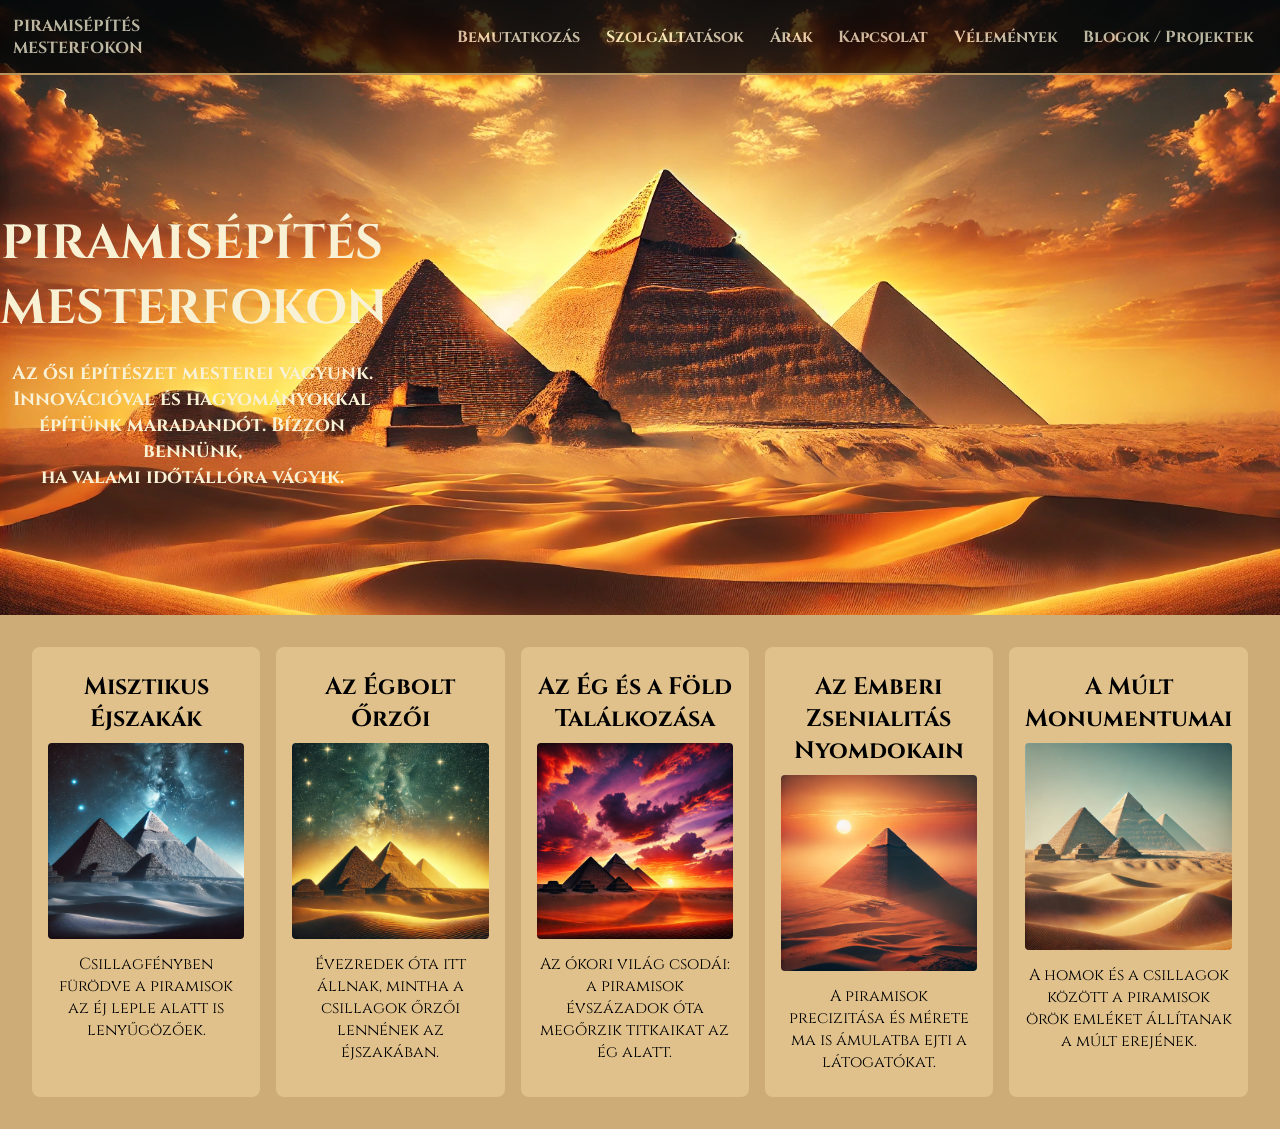
<file: index.html>
<!DOCTYPE html>
<html lang="hu">

<head>
    <meta charset="UTF-8">
    <meta name="viewport" content="width=device-width, initial-scale=1.0">
    <title>Piramisépítés Mesterfokon</title>
    <link rel="preconnect" href="https://fonts.googleapis.com">
    <link rel="preconnect" href="https://fonts.gstatic.com" crossorigin>
    <link href="https://fonts.googleapis.com/css2?family=Cinzel:wght@400;700;900&display=swap" rel="stylesheet">
    <link href="./styles/general.css" rel="stylesheet">
    <link href="./styles/index.css" rel="stylesheet">
</head>

<body>
    <div class="banner-container">
        <header class="header">
            <div class="logo">Piramisépítés <br /> Mesterfokon</div>
            <nav class="navbar">
                <a href="index.html">Bemutatkozás</a>
                <a href="./sites/services.html">Szolgáltatások</a>
                <a href="./sites/prices.html">Árak</a>
                <a href="./sites/contact.html">Kapcsolat</a>
                <a href="./sites/reviews.html">Vélemények</a>
                <a href="./sites/blog.html">Blogok / Projektek</a>
            </nav>
        </header>
        <hr>

        <div class="banner">
            <div class="banner-content">
                <h1 class="logo">Piramisépítés <br /> Mesterfokon</h1>
                <p>Az ősi építészet mesterei vagyunk. <br>
                    Innovációval és hagyományokkal építünk maradandót. Bízzon bennünk, <br>
                    ha valami időtállóra vágyik.</p>
            </div>
        </div>
    </div>

    <main class="content">
        <div class="card-container">
            <div class="card">
                <div>
                    <h2>Misztikus Éjszakák</h2>
                </div>
                <img src="assets/index/pyramid_1.webp" alt="Piramis éjszakai fényben" />
                <div>
                    <p>Csillagfényben fürödve a piramisok az éj leple alatt is lenyűgözőek.</p>
                </div>
            </div>
            <div class="card">
                <div>
                    <h2>Az Égbolt Őrzői</h2>
                </div>
                <img src="assets/index/pyramid_2.webp" alt="Piramisok az égbolt őrzői" />
                <div>
                    <p>Évezredek óta itt állnak, mintha a csillagok őrzői lennének az éjszakában.</p>
                </div>
            </div>
            <div class="card">
                <div>
                    <h2>Az Ég és a Föld Találkozása</h2>
                </div>
                <img src="assets/index/pyramid_3.webp" alt="Az ég és a föld találkozása" />
                <div>
                    <p>Az ókori világ csodái: a piramisok évszázadok óta megőrzik titkaikat az ég alatt.</p>
                </div>
            </div>
            <div class="card">
                <div>
                    <h2>Az Emberi Zsenialitás Nyomdokain</h2>
                </div>
                <img src="assets/index/pyramid_4.webp" alt="Az emberi zsenialitás nyomdokain" />
                <div>
                    <p>A piramisok precizitása és mérete ma is ámulatba ejti a látogatókat.</p>
                </div>
            </div>
            <div class="card">
                <div>
                    <h2>A Múlt Monumentumai</h2>
                </div>
                <img src="assets/index/pyramid_5.webp" alt="A múlt monumentumai" />
                <div>
                    <p>A homok és a csillagok között a piramisok örök emléket állítanak a múlt erejének.</p>
                </div>
            </div>
        </div>
    </main>
</body>

</html>
</file>
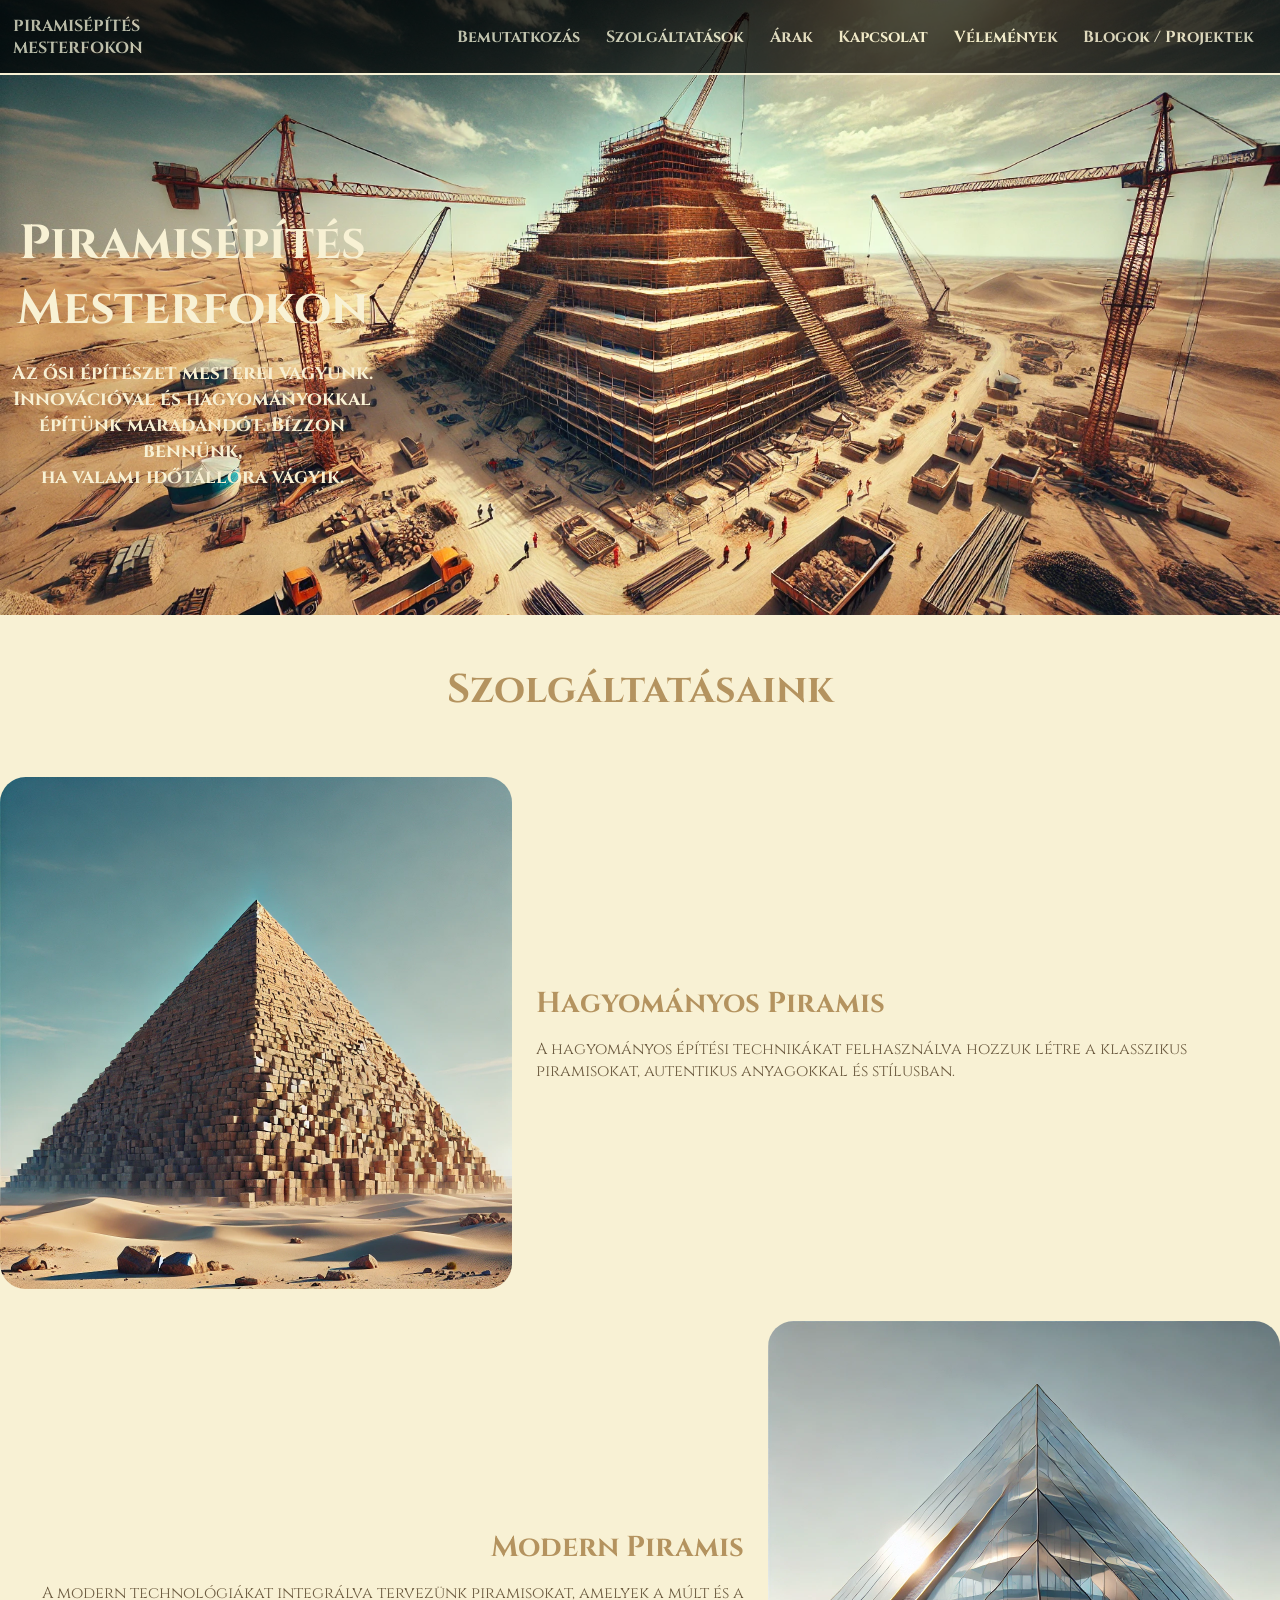
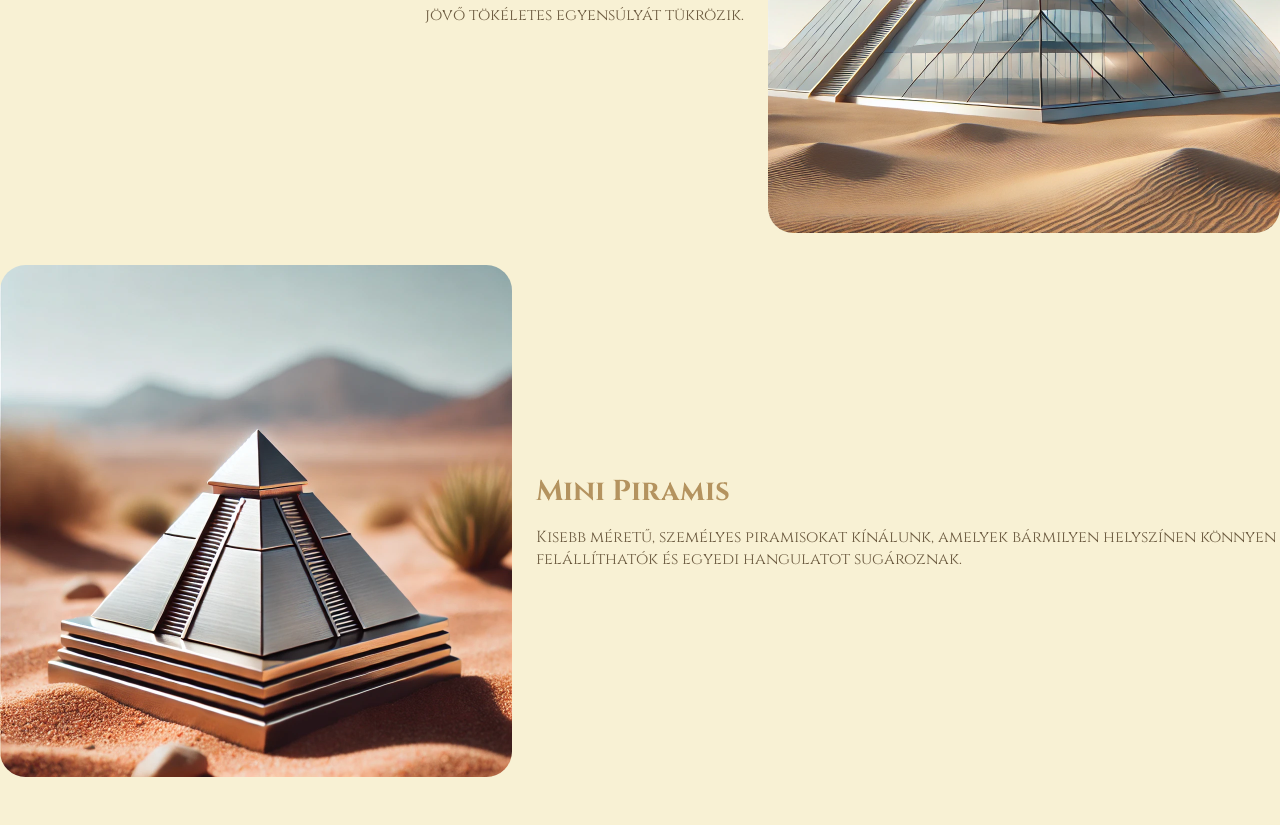
<file: services.html>
<!DOCTYPE html>
<html lang="hu">

<head>
    <meta charset="UTF-8">
    <meta name="viewport" content="width=device-width, initial-scale=1.0">
    <title>Szolgáltatások</title>
    <link rel="preconnect" href="https://fonts.googleapis.com">
    <link rel="preconnect" href="https://fonts.gstatic.com" crossorigin>
    <link href="https://fonts.googleapis.com/css2?family=Cinzel:wght@400;700;900&display=swap" rel="stylesheet">
    <link href="./styles/general.css" rel="stylesheet">
    <link href="./styles/services.css" rel="stylesheet">
</head>

<body>
    <div class="banner-container">
        <header class="header">
            <div class="logo">Piramisépítés <br /> Mesterfokon</div>
            <nav class="navbar">
                <a href="index.html">Bemutatkozás</a>
                <a href="services.html">Szolgáltatások</a>
                <a href="prices.html">Árak</a>
                <a href="contacts.html">Kapcsolat</a>
                <a href="ratings.html">Vélemények</a>
                <a href="blog.html">Blogok / Projektek</a>
            </nav>
        </header>
        <hr>

        <div class="banner">
            <div class="banner-content">
                <h1>Piramisépítés <br /> Mesterfokon</h1>
                <p>Az ősi építészet mesterei vagyunk. <br>
                    Innovációval és hagyományokkal építünk maradandót. Bízzon bennünk, <br>
                    ha valami időtállóra vágyik.</p>
            </div>
        </div>
    </div>

    <main class="services-section">
        <h2>Szolgáltatásaink</h2>
        <div class="services-list">
            <div class="service-item">
                <img src="./assets/hagyományos_piramis.webp" alt="Hagyományos piramis" />
                <div class="service-text">
                    <h3>Hagyományos Piramis</h3>
                    <p>A hagyományos építési technikákat felhasználva hozzuk létre a klasszikus piramisokat, autentikus
                        anyagokkal és stílusban.</p>
                </div>
            </div>
            <div class="service-item">
                <img src="./assets/modern_piramis.webp" alt="Modern piramis" />
                <div class="service-text">
                    <h3>Modern Piramis</h3>
                    <p>A modern technológiákat integrálva tervezünk piramisokat, amelyek a múlt és a jövő tökéletes
                        egyensúlyát tükrözik.</p>
                </div>
            </div>
            <div class="service-item">
                <img src="./assets/mini_piramis.webp" alt="Mini piramis" />
                <div class="service-text">
                    <h3>Mini Piramis</h3>
                    <p>Kisebb méretű, személyes piramisokat kínálunk, amelyek bármilyen helyszínen könnyen felállíthatók
                        és egyedi hangulatot sugároznak.</p>
                </div>
            </div>
        </div>
    </main>

</body>

</html>
</file>
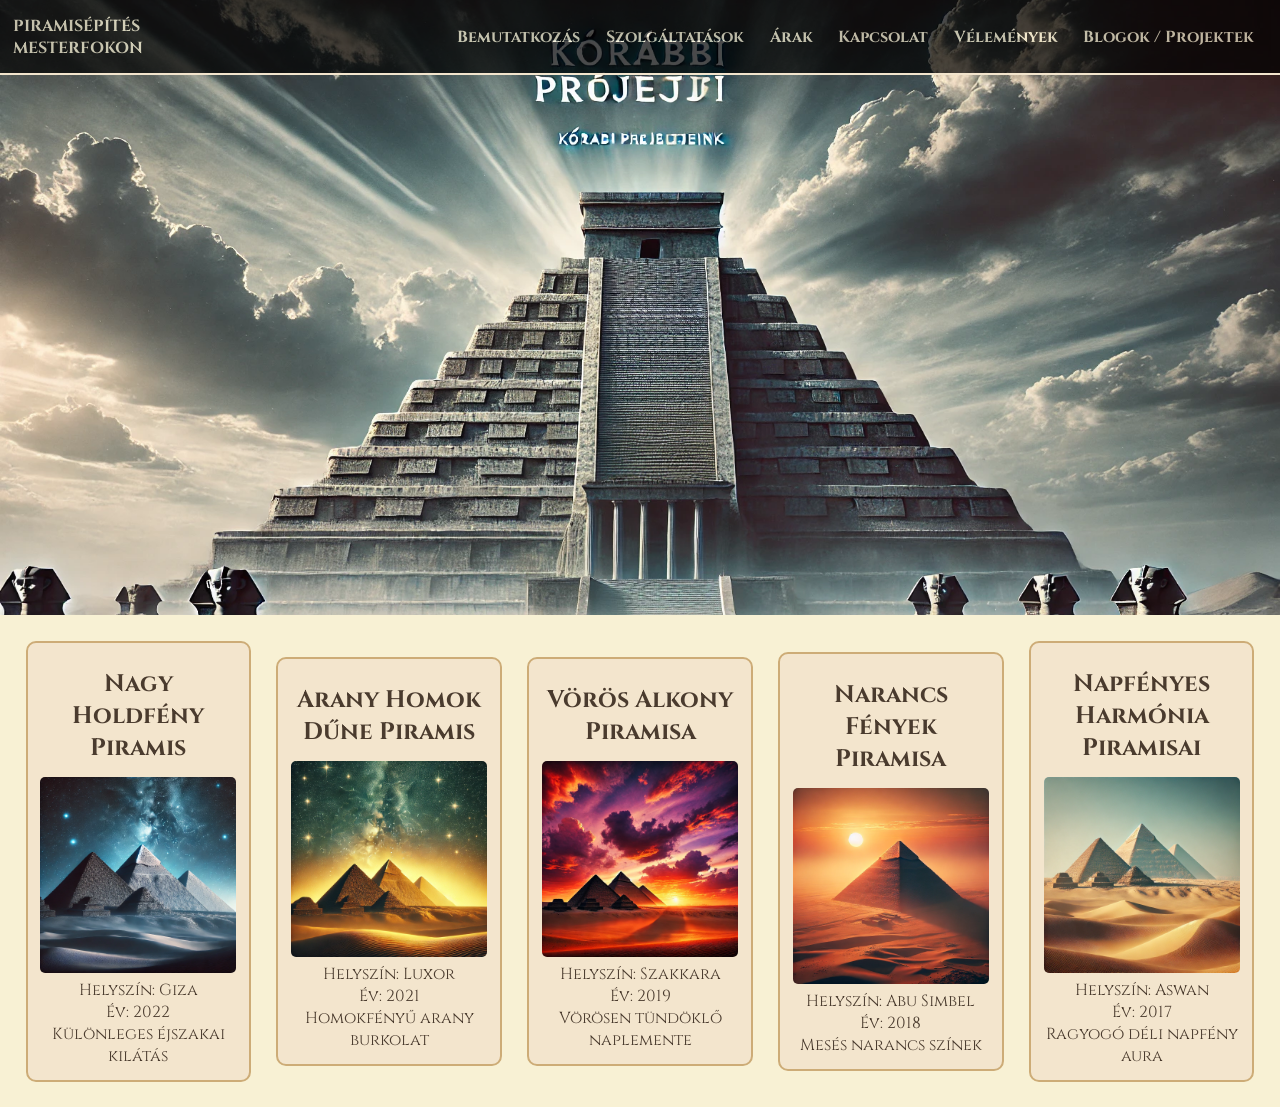
<file: sites/blog.html>
<!DOCTYPE html>
<html lang="hu">

<head>
    <meta charset="UTF-8">
    <meta name="viewport" content="width=device-width, initial-scale=1.0">
    <title>Blogok / Projektek</title>
    <link rel="preconnect" href="https://fonts.googleapis.com">
    <link rel="preconnect" href="https://fonts.gstatic.com" crossorigin>
    <link href="https://fonts.googleapis.com/css2?family=Cinzel:wght@400;700;900&display=swap" rel="stylesheet">
    <link href="../styles/general.css" rel="stylesheet">
    <link href="../styles/blog.css" rel="stylesheet">
</head>

<body>
    <div class="banner-container">
        <header class="header">
            <div class="logo">Piramisépítés <br /> Mesterfokon</div>
            <nav class="navbar">
                <a href="../index.html">Bemutatkozás</a>
                <a href="services.html">Szolgáltatások</a>
                <a href="prices.html">Árak</a>
                <a href="contact.html">Kapcsolat</a>
                <a href="reviews.html">Vélemények</a>
                <a href="blog.html">Blogok / Projektek</a>
            </nav>
        </header>
        <hr>
        <div class="banner"></div>
    </div>

    <main class="projects-section">
        <div class="project-container">
            <div class="project-box">
                <h3>Nagy Holdfény Piramis</h3>
                <img src="../assets/index/pyramid_1.webp" alt="Nagy Naplemente Piramis" class="project-image"
                    onclick="openModal(this)">
                <p>Helyszín: Giza<br>Év: 2022<br>Különleges éjszakai kilátás</p>
            </div>
            <div class="project-box">
                <h3>Arany Homok Dűne Piramis</h3>
                <img src="../assets/index/pyramid_2.webp" alt="Arany Homok Piramis" class="project-image"
                    onclick="openModal(this)">
                <p>Helyszín: Luxor<br>Év: 2021<br>Homokfényű arany burkolat</p>
            </div>
            <div class="project-box">
                <h3>Vörös Alkony Piramisa</h3>
                <img src="../assets/index/pyramid_3.webp" alt="Vörös Alkony Piramisa" class="project-image"
                    onclick="openModal(this)">
                <p>Helyszín: Szakkara<br>Év: 2019<br>Vörösen tündöklő naplemente
                </p>
            </div>
            <div class="project-box">
                <h3>Narancs Fények Piramisa</h3>
                <img src="../assets/index/pyramid_4.webp" alt="Narancs Fények Piramisa" class="project-image"
                    onclick="openModal(this)">
                <p>Helyszín: Abu Simbel<br>Év: 2018<br>Mesés narancs színek</p>
            </div>
            <div class="project-box">
                <h3>Napfényes Harmónia Piramisai</h3>
                <img src="../assets/index/pyramid_5.webp" alt="Napfényes Harmónia Piramisai" class="project-image"
                    onclick="openModal(this)">
                <p>Helyszín: Aswan<br>Év: 2017<br>Ragyogó déli napfény aura</p>
            </div>
        </div>
    </main>


    <div id="imageModal" class="modal" onclick="closeModal()">
        <span class="close" onclick="closeModal()">&times;</span>
        <img class="modal-content" id="modalImage">
        <div id="caption"></div>
    </div>

    <script>
        function openModal(element) {
            const modal = document.getElementById('imageModal');
            const modalImg = document.getElementById('modalImage');
            const caption = document.getElementById('caption');

            modal.style.display = "block";
            modalImg.src = element.src;
            caption.innerHTML = element.alt;
        }

        function closeModal() {
            const modal = document.getElementById('imageModal');
            modal.style.display = "none";
        }
    </script>
</body>

</html>
</file>
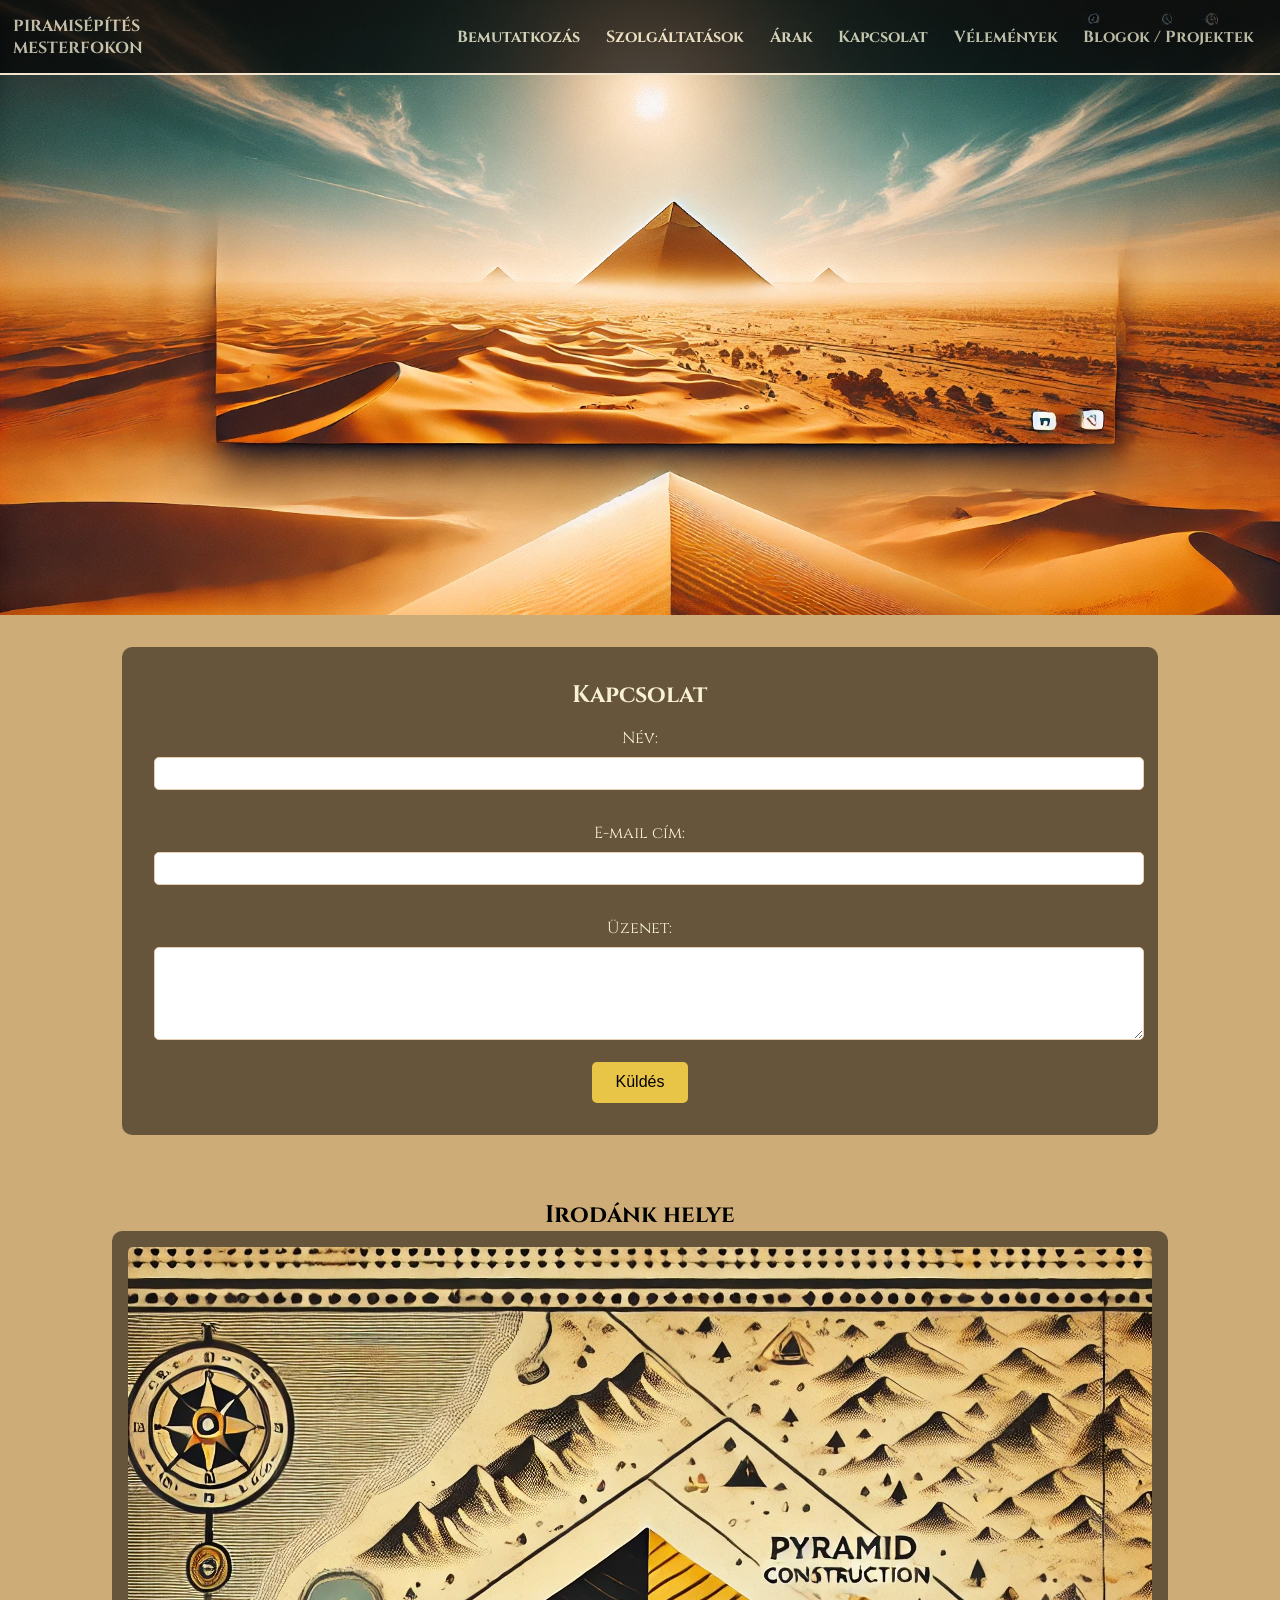
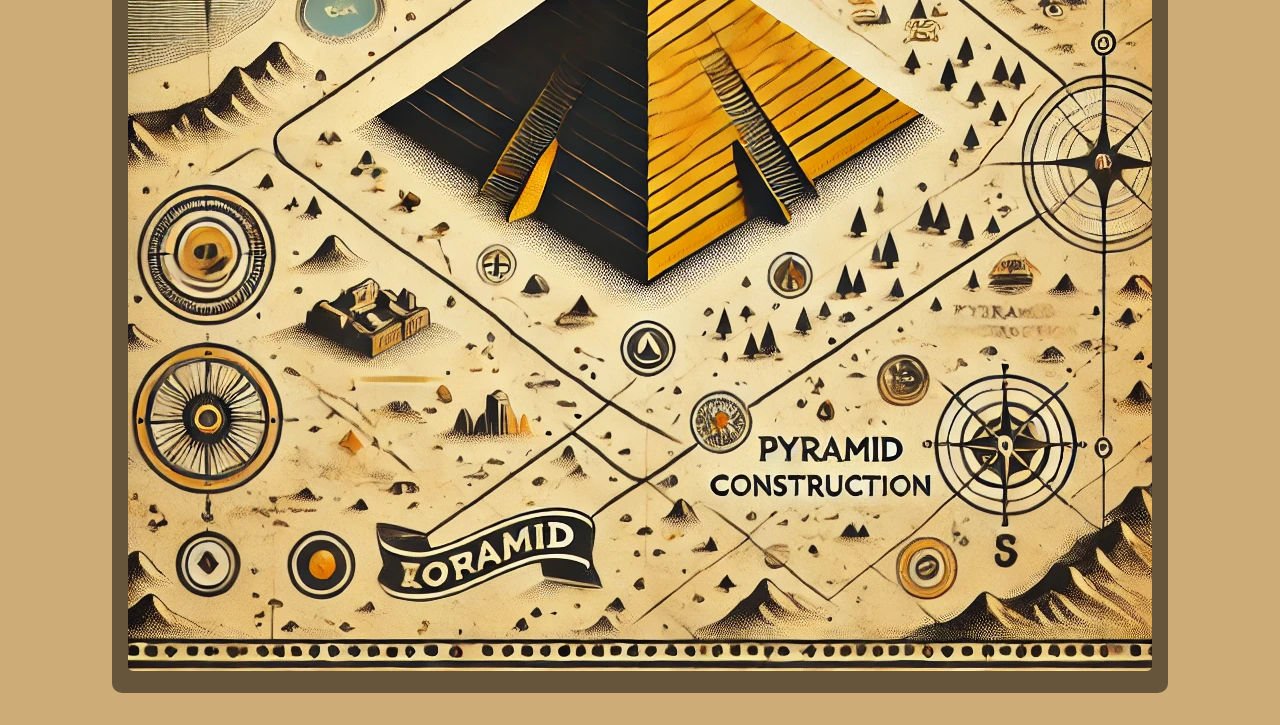
<file: sites/contact.html>
<!DOCTYPE html>
<html lang="hu">

<head>
    <meta charset="UTF-8">
    <meta name="viewport" content="width=device-width, initial-scale=1.0">
    <title>Kapcsolat</title>
    <link rel="preconnect" href="https://fonts.googleapis.com">
    <link rel="preconnect" href="https://fonts.gstatic.com" crossorigin>
    <link href="https://fonts.googleapis.com/css2?family=Cinzel:wght@400;700;900&display=swap" rel="stylesheet">
    <link href="../styles/general.css" rel="stylesheet">
    <link href="../styles/contact.css" rel="stylesheet">
</head>

<body>
    <div class="banner-container">
        <header class="header">
            <div class="logo">Piramisépítés <br /> Mesterfokon</div>
            <nav class="navbar">
                <a href="../index.html">Bemutatkozás</a>
                <a href="services.html">Szolgáltatások</a>
                <a href="prices.html">Árak</a>
                <a href="contact.html">Kapcsolat</a>
                <a href="reviews.html">Vélemények</a>
                <a href="blog.html">Blogok / Projektek</a>
            </nav>
        </header>
        <hr>
        <div class="banner"></div>
    </div>

    <main class="contact-section">
        <form class="contact-form">
            <h2>Kapcsolat</h2>
            <label for="name">Név:</label>
            <input type="text" id="name" name="name" required>
            <label for="email">E-mail cím:</label>
            <input type="email" id="email" name="email" required>
            <label for="message">Üzenet:</label>
            <textarea id="message" name="message" rows="5" required></textarea>
            <button type="submit" class="submit-button">Küldés</button>
        </form>

        <div class="map-section">
            <h2>Irodánk helye</h2>
            <div class="map-container">
                <img src="../assets/contact/pyramid_map.webp" alt="Irodánk helye">
            </div>
        </div>
    </main>
</body>

</html>
</file>
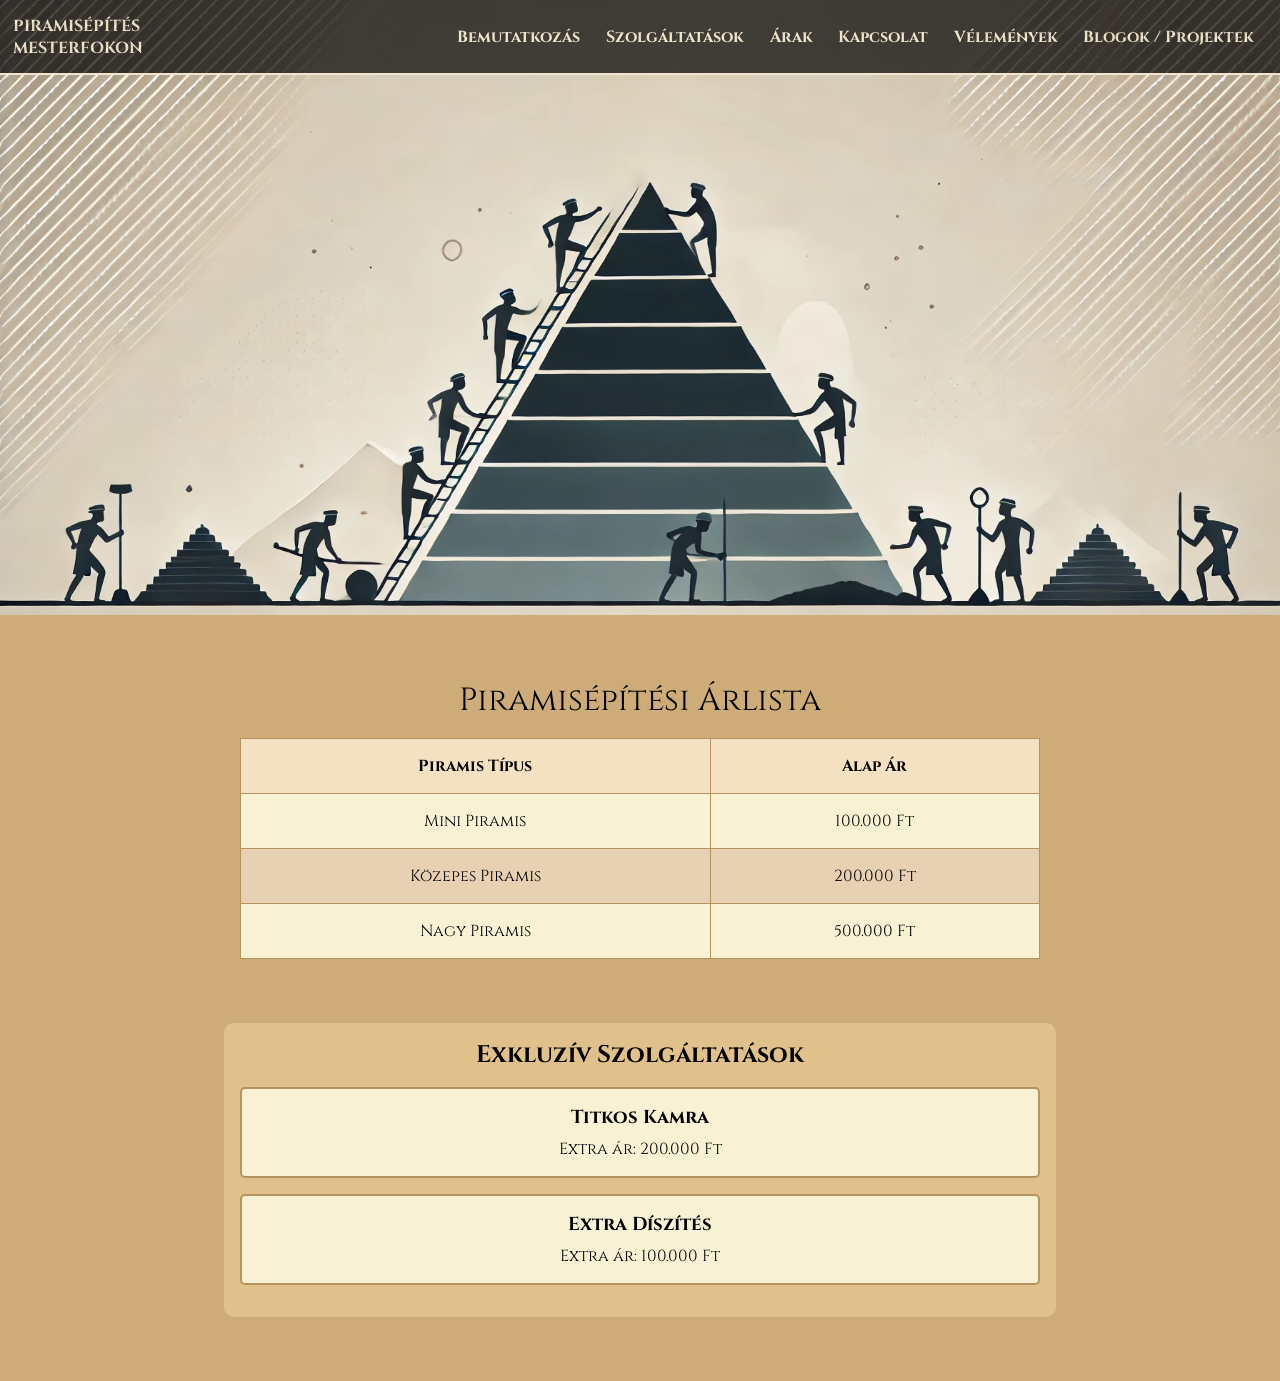
<file: sites/prices.html>
<!DOCTYPE html>
<html lang="hu">

<head>
    <meta charset="UTF-8">
    <meta name="viewport" content="width=device-width, initial-scale=1.0">
    <title>Árak</title>
    <link rel="preconnect" href="https://fonts.googleapis.com">
    <link rel="preconnect" href="https://fonts.gstatic.com" crossorigin>
    <link href="https://fonts.googleapis.com/css2?family=Cinzel:wght@400;700;900&display=swap" rel="stylesheet">
    <link href="../styles/general.css" rel="stylesheet">
    <link href="../styles/prices.css" rel="stylesheet">
</head>

<body>
    <div class="banner-container">
        <header class="header">
            <div class="logo">Piramisépítés <br /> Mesterfokon</div>
            <nav class="navbar">
                <a href="../index.html">Bemutatkozás</a>
                <a href="services.html">Szolgáltatások</a>
                <a href="prices.html">Árak</a>
                <a href="contact.html">Kapcsolat</a>
                <a href="reviews.html">Vélemények</a>
                <a href="blog.html">Blogok / Projektek</a>
            </nav>
        </header>
        <hr>
        <div class="banner"></div>
    </div>
    <main class="main-content">
        <table class="price-table">
            <caption>Piramisépítési Árlista</caption>
            <thead>
                <tr>
                    <th>Piramis Típus</th>
                    <th>Alap Ár</th>
                </tr>
            </thead>
            <tbody>
                <tr>
                    <td>Mini Piramis</td>
                    <td>100.000 Ft</td>
                </tr>
                <tr>
                    <td>Közepes Piramis</td>
                    <td>200.000 Ft</td>
                </tr>
                <tr>
                    <td>Nagy Piramis</td>
                    <td>500.000 Ft</td>
                </tr>
            </tbody>
        </table>
        <aside class="highlighted-prices">
            <h2>Exkluzív Szolgáltatások</h2>
            <div class="highlight-box">
                <h3>Titkos Kamra</h3>
                <p>Extra ár: 200.000 Ft</p>
            </div>
            <div class="highlight-box">
                <h3>Extra Díszítés</h3>
                <p>Extra ár: 100.000 Ft</p>
            </div>
        </aside>
    </main>
</body>

</html>
</file>
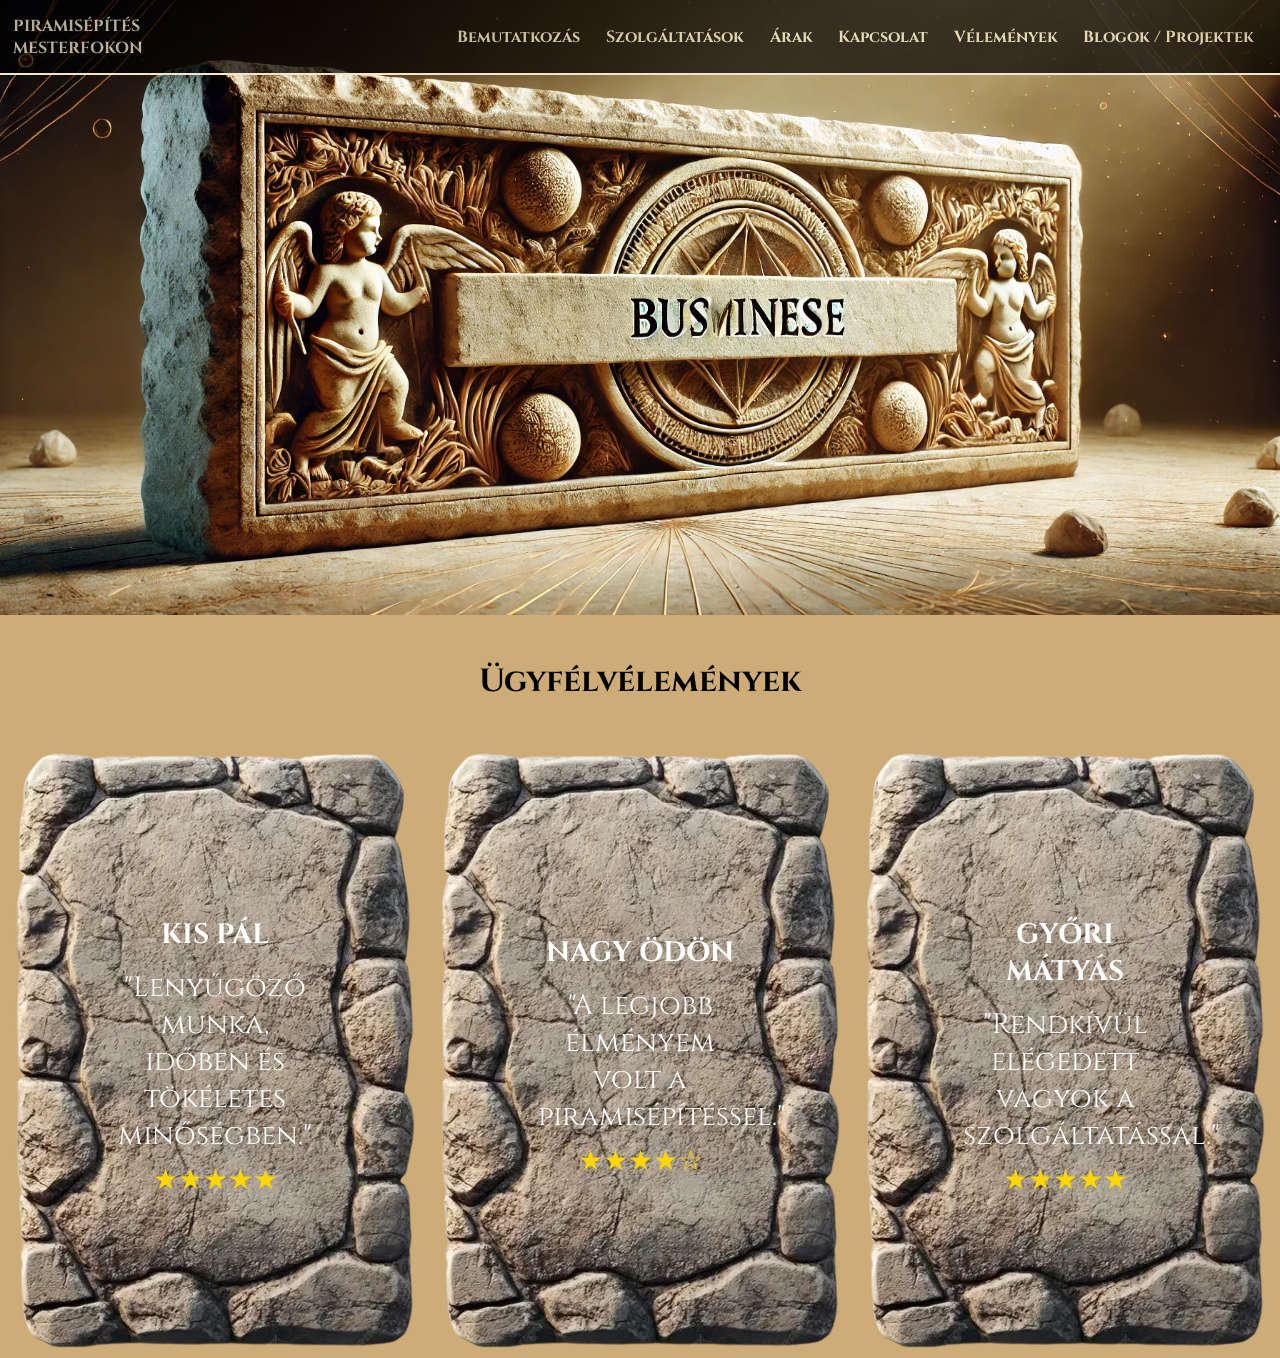
<file: sites/reviews.html>
<!DOCTYPE html>
<html lang="hu">

<head>
    <meta charset="UTF-8">
    <meta name="viewport" content="width=device-width, initial-scale=1.0">
    <title>Vélemények</title>
    <link rel="preconnect" href="https://fonts.googleapis.com">
    <link rel="preconnect" href="https://fonts.gstatic.com" crossorigin>
    <link href="https://fonts.googleapis.com/css2?family=Cinzel:wght@400;700;900&display=swap" rel="stylesheet">
    <link href="../styles/general.css" rel="stylesheet">
    <link href="../styles/reviews.css" rel="stylesheet">
</head>

<body>
    <div class="banner-container">
        <header class="header">
            <div class="logo">Piramisépítés <br /> Mesterfokon</div>
            <nav class="navbar">
                <a href="../index.html">Bemutatkozás</a>
                <a href="services.html">Szolgáltatások</a>
                <a href="prices.html">Árak</a>
                <a href="contact.html">Kapcsolat</a>
                <a href="reviews.html">Vélemények</a>
                <a href="blog.html">Blogok / Projektek</a>
            </nav>
        </header>
        <hr>
        <div class="banner"></div>
    </div>

    <h2>Ügyfélvélemények</h2>
    <main class="reviews">
        <div class="review">
            <p class="name">Kis Pál</p>
            <p>"Lenyűgöző munka, időben és tökéletes minőségben."</p>
            <div class="stars">★★★★★</div>
        </div>
        <div class="review">
            <p class="name">Nagy Ödön</p>
            <p>"A legjobb élményem volt a piramisépítéssel."</p>
            <div class="stars">★★★★☆</div>
        </div>
        <div class="review">
            <p class="name">Győri Mátyás</p>
            <p>"Rendkívül elégedett vagyok a szolgáltatással."</p>
            <div class="stars">★★★★★</div>
        </div>
    </main>
</body>

</html>
</file>
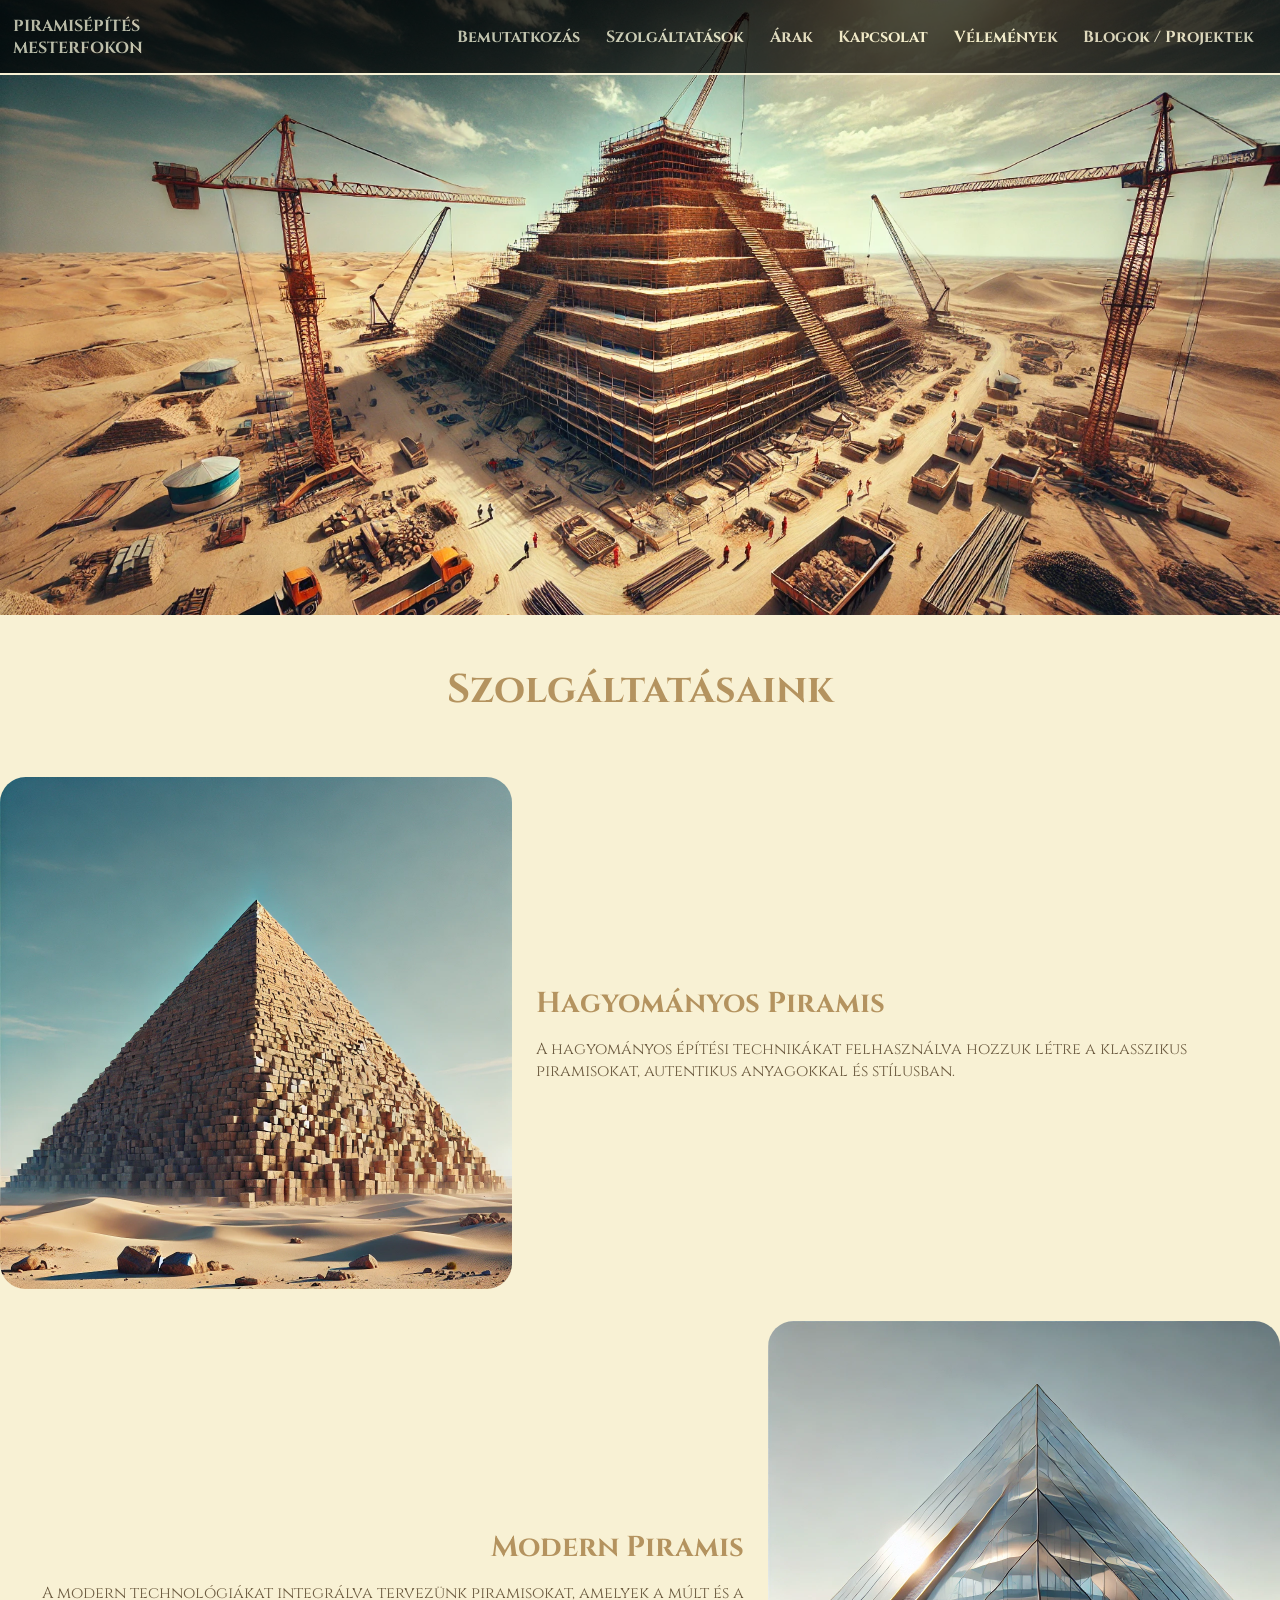
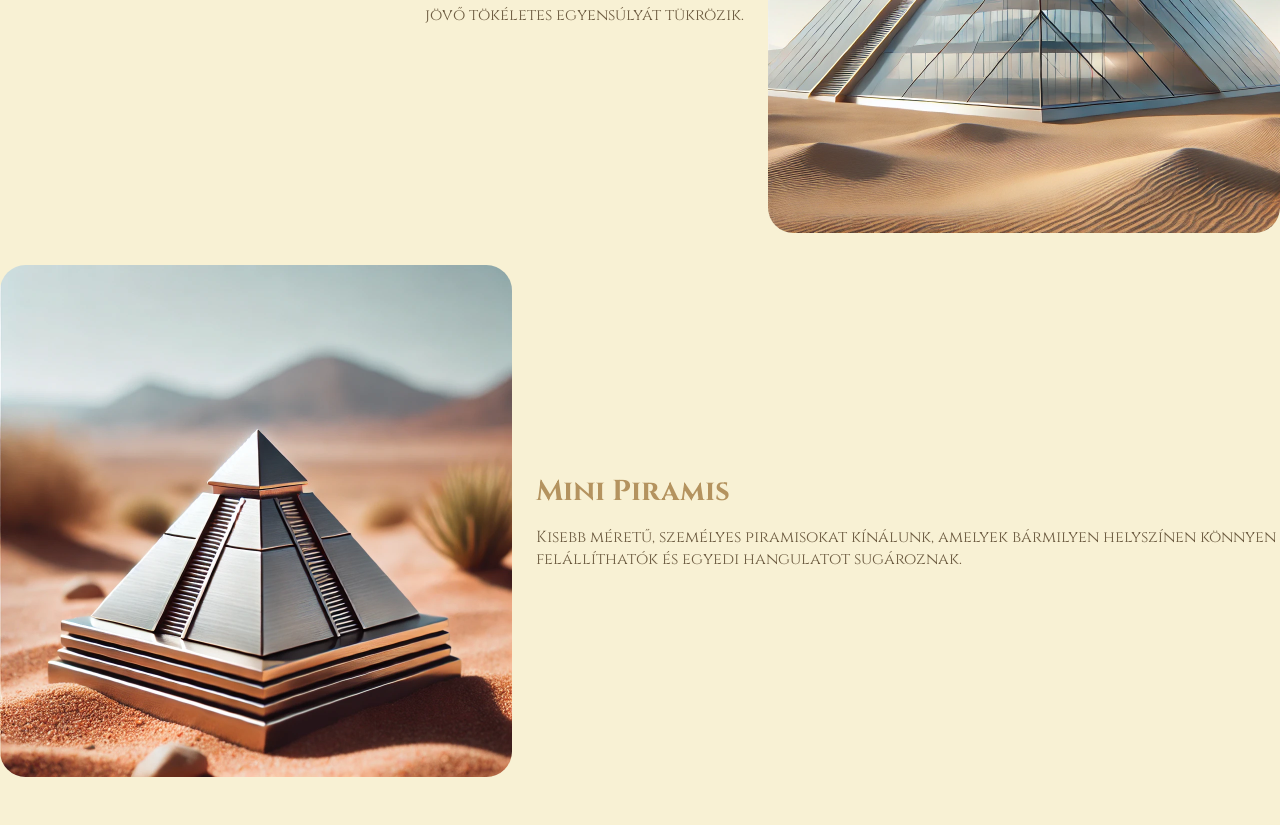
<file: sites/services.html>
<!DOCTYPE html>
<html lang="hu">

<head>
    <meta charset="UTF-8">
    <meta name="viewport" content="width=device-width, initial-scale=1.0">
    <title>Szolgáltatások</title>
    <link rel="preconnect" href="https://fonts.googleapis.com">
    <link rel="preconnect" href="https://fonts.gstatic.com" crossorigin>
    <link href="https://fonts.googleapis.com/css2?family=Cinzel:wght@400;700;900&display=swap" rel="stylesheet">
    <link href="../styles/general.css" rel="stylesheet">
    <link href="../styles/services.css" rel="stylesheet">
</head>

<body>
    <div class="banner-container">
        <header class="header">
            <div class="logo">Piramisépítés <br /> Mesterfokon</div>
            <nav class="navbar">
                <a href="../index.html">Bemutatkozás</a>
                <a href="services.html">Szolgáltatások</a>
                <a href="prices.html">Árak</a>
                <a href="contact.html">Kapcsolat</a>
                <a href="reviews.html">Vélemények</a>
                <a href="blog.html">Blogok / Projektek</a>
            </nav>
        </header>
        <hr>

        <div class="banner"></div>
    </div>

    <main class="services-section">
        <h2>Szolgáltatásaink</h2>
        <div class="services-list">
            <div class="service-item">
                <img src="../assets/services/traditional_pyramid.webp" alt="Hagyományos piramis" />
                <div class="service-text">
                    <h3>Hagyományos Piramis</h3>
                    <p>A hagyományos építési technikákat felhasználva hozzuk létre a klasszikus piramisokat, autentikus
                        anyagokkal és stílusban.</p>
                </div>
            </div>
            <div class="service-item">
                <img src="../assets/services/modern_pyramid.webp" alt="Modern piramis" />
                <div class="service-text">
                    <h3>Modern Piramis</h3>
                    <p>A modern technológiákat integrálva tervezünk piramisokat, amelyek a múlt és a jövő tökéletes
                        egyensúlyát tükrözik.</p>
                </div>
            </div>
            <div class="service-item">
                <img src="../assets/services/mini_pyramid.webp" alt="Mini piramis" />
                <div class="service-text">
                    <h3>Mini Piramis</h3>
                    <p>Kisebb méretű, személyes piramisokat kínálunk, amelyek bármilyen helyszínen könnyen felállíthatók
                        és egyedi hangulatot sugároznak.</p>
                </div>
            </div>
        </div>
    </main>

</body>

</html>
</file>
<file: styles/general.css>
* {
  margin: 0;
  padding: 0;
}

body {
  font-family: "Cinzel", serif;
  background-color: #cdac77;
}

.header {
  display: flex;
  justify-content: space-between;
  align-items: center;
  padding: 1vw;
  background: black;
  opacity: 70%;
  color: #f8f1d4;
  font-weight: bolder;
  width: auto;
}

.logo {
  text-transform: uppercase;
}

.navbar {
  display: flex;
}

.navbar a {
  color: #f8f1d4;
  text-decoration: none;
  padding: 1vw;
  transition: color 0.3s;
}

.navbar a:hover {
  color: #e8d1b2;
}

.banner {
  width: auto;
  height: 60vh;
}

.banner-content {
  position: absolute;
  top: 40%;
  left: 15%;
  transform: translate(-50%, -50%);
  text-align: center;
  color: #f8f1d4;
  width: 30%;
}

.banner-content p {
  font-weight: bolder;
}

.banner h1 {
  font-size: 3em;
  margin-bottom: 5%;
}

.banner p {
  font-size: 1.2em;
  margin-bottom: 5%;
}

/* Mobile view */
@media (max-width: 390px) {
  .navbar {
    flex-direction: column;
    text-align: center;
  }

  .header {
    flex-direction: column;
  }

  .logo {
    display: none;
  }
}

/* Tablet view */
@media (max-width: 820px) {
  .navbar {
    flex-direction: column;
    text-align: center;
  }

  .header {
    flex-direction: column;
  }

  .logo {
    display: none;
  }
}
</file>
<file: styles/index.css>
.banner-container {
  background: url("../assets/index/banner.webp") center 20% / cover no-repeat;
}

hr {
  border: 1px solid #b4935f;
}

.card-container {
  display: flex;
  justify-content: center;
  gap: 1rem;
  margin: 2rem;
}

.card {
  background: #e0c18c;
  color: black;
  border-radius: 8px;
  padding: 1rem;
  width: calc(25% - 2rem);
  text-align: center;
  transition: transform 0.3s;
}

.card img {
  max-width: 100%;
  border-radius: 4px;
}

.card h2 {
  font-size: 1.5em;
  margin: 0.5rem 0;
}

.card p {
  font-size: 1em;
  margin: 0.5rem 0;
}

.card:hover {
  transform: scale(1.05);
}

/* Mobile view */
@media (max-width: 390px) {
  .banner-content {
    display: none;
  }

  .card-container {
    flex-wrap: wrap;
    gap: 5vh;
  }

  .card {
    width: calc(100% - 1rem);
  }
}

/* Tablet view */
@media (max-width: 820px) {
  .banner-content {
    display: none;
  }

  .card-container {
    flex-wrap: wrap;
    gap: 5vh;
  }

  .card {
    width: calc(100% - 1rem);
  }
}
</file>
<file: styles/services.css>
hr {
  border: 1px solid #f8f1d4;
}

.banner-container {
  background: url("../assets/services/banner.webp") center 20% / cover no-repeat;
}

.services-section {
  width: 100%;
  text-align: center;
  padding: 3em 0;
  background-color: #f8f1d4;
  overflow-wrap: break-word;
  overflow-x: auto;
}

.services-section h2 {
  font-size: 2.5em;
  color: #b4935f;
  margin-bottom: 1.5em;
}

.services-list {
  display: flex;
  flex-direction: column;
  gap: 2em;
  margin: 0 auto;
}

.service-item {
  width: auto;
  display: flex;
  align-items: center;
  gap: 1.5em;
}

.service-item:nth-child(even) {
  flex-direction: row-reverse;
}

.service-item:nth-child(even)>div {
  text-align: right;
}

.service-item img {
  width: 40%;
  height: auto;
  border-radius: 5%;
  transition: transform 0.3s ease;
}

.service-text {
  width: auto;
  text-align: left;
}

.service-text h3 {
  font-size: 1.8em;
  color: #b4935f;
  margin-bottom: 0.5em;
}

.service-text p {
  font-size: 1em;
  color: #6e5d42;
  margin-top: 0.5em;
}

.service-item:hover img {
  transform: scale(1.05);
}

/* Mobil nézet */
@media (max-width: 390px) {
  .service-text h3 {
    font-size: 1em;
  }
}
</file>
<file: styles/blog.css>
.banner-container {
    background: url("../assets/blog/banner.webp") center 20% / cover no-repeat;
}

hr {
    border: 1px solid #f3e5cd;
}

.projects-section {
    padding: 2vw;
    background-color: #f8f1d4;
    color: #4a3b2e;
}

.project-container {
    display: flex;
    gap: 2vw;
    justify-content: center;
    align-items: center;

}

.project-box {
    background-color: #f3e5cd;
    border: 2px solid #cdac77;
    border-radius: 10px;
    width: 70%;
    text-align: center;
    justify-content: center;
    padding: 1vw;
    transition: transform 0.3s;
}

.project-box img {
    width: 100%;
    height: auto;
    border-radius: 5px;
    cursor: pointer;
}

.project-box:hover {
    transform: scale(1.05);
}

.project-box h3 {
    margin: 1vw 0;
    font-size: 1.5em;
    color: #4a3b2e;
}

.modal {
    display: none;
    position: fixed;
    z-index: 999;
    left: 0;
    top: 0;
    width: 100%;
    height: 100%;
    overflow: auto;
    background-color: rgba(0, 0, 0, 0.9);
}

.modal-content {
    display: block;
    margin: auto;
    max-width: 90%;
    max-height: 90%;
}

#caption {
    color: #f8f1d4;
    text-align: center;
    padding: 10px;
    font-size: 1.2em;
}


/* Mobile view */
@media (max-width: 390px) {
    .project-container {
        flex-direction: column;
        text-align: center;
    }


}

/* Tablet view */
@media (max-width: 820px) {
    .project-container {
        flex-direction: column;
        text-align: center;
    }
}
</file>
<file: styles/contact.css>
.banner-container {
    background: url("../assets/contact/banner.webp") center 20% / cover no-repeat;
}

hr {
    border: 1px solid #f3e5cd;
}

.banner {
    width: auto;
    height: 60vh;
}

.contact-section {
    display: flex;
    flex-direction: column;
    align-items: center;
    padding: 2rem;
    text-align: center;
}

.contact-form {
    background: rgba(0, 0, 0, 0.5);
    padding: 2rem;
    border-radius: 10px;
    color: #f8f1d4;
    margin-bottom: 2rem;
    width: 80%;
}

.contact-form h2 {
    margin-bottom: 1rem;
}

.contact-form label {
    display: block;
    margin: 1rem 0 0.5rem;
}

.contact-form input,
.contact-form textarea {
    width: 100%;
    padding: 0.5rem;
    border: 1px solid #e8d1b2;
    border-radius: 5px;
    margin-bottom: 1rem;
}

.submit-button {
    background-color: #e8c547;
    color: black;
    padding: 0.7rem 1.5rem;
    border: none;
    border-radius: 5px;
    font-size: 1rem;
    cursor: pointer;
    transition: background-color 0.3s;
}

.submit-button:hover {
    background-color: #d4a33a;
}

.map-section {
    text-align: center;
    margin-top: 2rem;
}

.map-container {
    background: rgba(0, 0, 0, 0.5);
    padding: 1rem;
    border-radius: 10px;
    display: inline-block;
}

.map-container img {
    max-width: 100%;
    border-radius: 5px;
}
</file>
<file: styles/prices.css>
.banner-container {
    background: url("../assets/prices/banner.webp") center 20% / cover no-repeat;
}

hr {
    border: 1px solid #f3e5cd;
}

.main-content {
    display: flex;
    flex-direction: column;
    align-items: center;
    padding: 2rem;
}

.price-table {
    width: 100%;
    max-width: 800px;
    border-collapse: collapse;
    margin: 2rem 0;
}

.price-table caption {
    font-size: 2rem;
    margin-bottom: 1rem;
}

.price-table th,
.price-table td {
    padding: 1rem;
    border: 1px solid #b4935f;
    text-align: center;
}

.price-table th {
    background-color: #f4e1c1;
}

.price-table tbody tr:nth-child(odd) {
    background-color: #f8f1d4;
}

.price-table tbody tr:nth-child(even) {
    background-color: #e8d1b2;
}

.highlighted-prices {
    width: 100%;
    max-width: 800px;
    margin: 2rem 0;
    padding: 1rem;
    background-color: #e0c18c;
    border-radius: 10px;
    text-align: center;
}

.highlight-box {
    margin: 1rem 0;
    padding: 1rem;
    border: 2px solid #b4935f;
    border-radius: 5px;
    background-color: #f8f1d4;
}

.highlight-box h3 {
    margin-bottom: 0.5rem;
}

@media (max-width: 390px) {
    .navbar {
        flex-direction: column;
        display: flex;
        text-align: center;
    }

    .header {
        flex-direction: column;
    }

    .logo {
        display: none;
    }
}
</file>
<file: styles/reviews.css>
.banner-container {
    background: url("../assets/reviews/banner.webp") center 20% / cover no-repeat;
}

hr {
    border: 1px solid #f3e5cd;
}

h2 {
    text-align: center;
    padding: 5vh;
    font-size: 2rem;
}

.reviews {
    text-align: center;
    display: flex;
    justify-content: center;
    align-items: center;
    gap: 1rem;
}

.review {
    width: 409px;
    height: 610px;
    background-image: url(../assets/reviews/stone_table.webp);
    background-size: cover;
    background-position: center;
    text-align: center;
    display: flex;
    flex-direction: column;
    justify-content: center;
    align-items: center;
    font-size: 1.75em;
}

.review .name {
    font-weight: bold;
    text-transform: uppercase;
}

.review p {
    width: 50%;
    margin: 0.5rem 0;
    color: white;
}

.review .stars {
    color: gold;
}

/* Mobile view */
@media (max-width: 390px) {
    h2 {
        font-size: 150%;
    }

    .review {
        width: 100%;
        height: 610px;
    }

    .reviews {
        flex-direction: column;
    }
}

/* Tablet view */
@media (max-width: 820px) {
    .reviews {
        flex-direction: column;
    }
}
</file>
